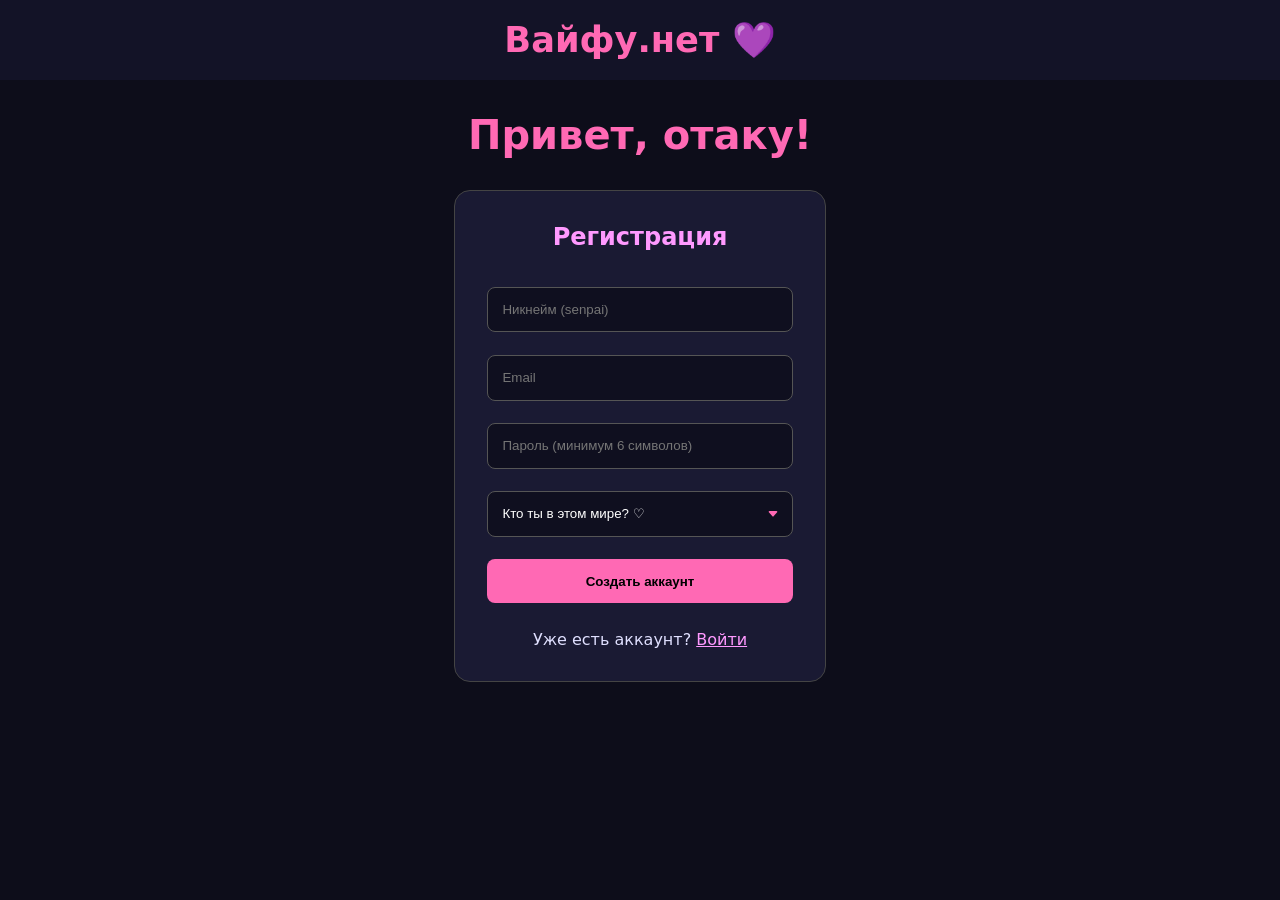
<file: index.html>
<!DOCTYPE html>
<html lang="ru">
<head>
  <meta charset="UTF-8">
  <meta name="viewport" content="width=device-width, initial-scale=1.0">
  <title>Вайфу.нет — Главная</title>
  <style>
    * { margin:0; padding:0; box-sizing:border-box; -webkit-tap-highlight-color:transparent; }

    body {
      font-family: system-ui, sans-serif;
      background: #0d0d1a;
      color: #e0e0ff;
      min-height: 100vh;
      display: flex;
      flex-direction: column;
      padding-bottom: 70px;
    }

    /* ── Шапка ── */
    header {
      background: rgba(13,13,26,0.97);
      padding: 0.9rem 1rem;
      display: flex;
      justify-content: space-between;
      align-items: center;
      position: sticky;
      top: 0;
      z-index: 100;
      border-bottom: 1px solid #222244;
    }
    .logo { font-size: 1.5rem; font-weight: bold; color: #ff69b4; }

    /* ── Нижняя навигация (мобильная) ── */
    .bottom-nav {
      position: fixed;
      bottom: 0; left: 0; right: 0;
      background: rgba(13,13,26,0.97);
      border-top: 1px solid #222244;
      display: flex;
      z-index: 100;
    }
    .bottom-nav a {
      flex: 1;
      display: flex;
      flex-direction: column;
      align-items: center;
      justify-content: center;
      padding: 0.6rem 0.3rem;
      color: #888;
      text-decoration: none;
      font-size: 0.65rem;
      gap: 3px;
      transition: color 0.2s;
    }
    .bottom-nav a.active, .bottom-nav a:hover { color: #ff69b4; }
    .bottom-nav a svg { width: 24px; height: 24px; stroke: currentColor; fill: none; stroke-width: 1.8; }

    /* ── Контент ── */
    main { flex: 1; padding: 1rem; max-width: 640px; width: 100%; margin: 0 auto; }

    #welcomeUser {
      color: #ff69b4;
      font-size: 1.1rem;
      margin-bottom: 1rem;
      text-align: center;
    }

    /* ── Форма поста ── */
    .post-form {
      background: #1a1a33;
      border: 1px solid #333355;
      border-radius: 16px;
      padding: 1rem;
      margin-bottom: 1rem;
    }
    .post-form textarea {
      width: 100%;
      background: #0f0f1f;
      border: 1px solid #444;
      border-radius: 10px;
      color: #e0e0ff;
      padding: 0.8rem;
      font-size: 1rem;
      resize: none;
      min-height: 80px;
      font-family: inherit;
      outline: none;
    }
    .post-form textarea:focus { border-color: #ff69b4; }
    .post-form button {
      margin-top: 0.7rem;
      width: 100%;
      padding: 0.85rem;
      background: #ff69b4;
      border: none;
      border-radius: 10px;
      color: black;
      font-weight: bold;
      font-size: 1rem;
      cursor: pointer;
      min-height: 48px;
    }
    .post-form button:active { background: #e0559f; transform: scale(0.98); }

    /* ── Пост ── */
    .post {
      background: #1a1a33;
      border: 1px solid #2a2a4a;
      border-radius: 16px;
      padding: 1rem;
      margin-bottom: 0.8rem;
    }
    .post-header { display: flex; align-items: center; gap: 10px; margin-bottom: 0.7rem; }
    .post-avatar {
      width: 42px; height: 42px;
      border-radius: 50%;
      object-fit: cover;
      border: 2px solid #ff69b4;
      flex-shrink: 0;
    }
    .post-author { font-weight: bold; color: #ff99ff; font-size: 0.95rem; }
    .post-time { font-size: 0.75rem; color: #666; margin-top: 1px; }
    .post-content { color: #e0e0ff; line-height: 1.6; font-size: 0.95rem; margin-bottom: 0.8rem; word-break: break-word; }

    .post-actions { display: flex; gap: 0.6rem; margin-bottom: 0.6rem; }
    .like-btn {
      background: none;
      border: 1px solid #444;
      color: #ccc;
      padding: 0.45rem 0.9rem;
      border-radius: 20px;
      cursor: pointer;
      font-size: 0.9rem;
      min-height: 40px;
      transition: 0.2s;
    }
    .like-btn.liked { border-color: #ff69b4; color: #ff69b4; }
    .comment-count { display: flex; align-items: center; color: #888; font-size: 0.9rem; }

    /* ── Комментарии ── */
    .comments { margin-top: 0.4rem; }
    .comment {
      background: #0f0f1f;
      border-radius: 8px;
      padding: 0.5rem 0.7rem;
      margin: 0.3rem 0;
      font-size: 0.88rem;
    }
    .comment-header { display: flex; gap: 6px; align-items: baseline; margin-bottom: 2px; }
    .comment-author { color: #ff99ff; font-weight: bold; font-size: 0.85rem; }
    .comment-time { color: #555; font-size: 0.72rem; }
    .comment p { color: #ccc; word-break: break-word; }

    .comment-form { display: flex; gap: 6px; margin-top: 0.6rem; align-items: center; }
    .comment-input {
      flex: 1;
      background: #0f0f1f;
      border: 1px solid #333;
      border-radius: 20px;
      color: white;
      padding: 0.55rem 0.9rem;
      font-size: 0.9rem;
      min-height: 40px;
      outline: none;
    }
    .comment-input:focus { border-color: #ff69b4; }
    .voice-btn {
      width: 40px; height: 40px;
      border-radius: 50%;
      border: 1px solid #444;
      background: #1a1a33;
      color: white;
      font-size: 1rem;
      cursor: pointer;
      display: flex; align-items: center; justify-content: center;
      flex-shrink: 0;
    }
    .voice-btn.recording { background: #ff3333; border-color: #ff3333; }
    .send-comment-btn {
      width: 40px; height: 40px;
      border-radius: 50%;
      border: none;
      background: #ff69b4;
      color: black;
      font-size: 1.2rem;
      cursor: pointer;
      display: flex; align-items: center; justify-content: center;
      flex-shrink: 0;
    }
    .send-comment-btn:active { transform: scale(0.93); }

    /* ── Logout btn в шапке ── */
    #logoutBtn {
      background: none;
      border: 1px solid #444;
      color: #888;
      padding: 0.4rem 0.8rem;
      border-radius: 8px;
      font-size: 0.8rem;
      cursor: pointer;
      min-height: 36px;
    }
    #logoutBtn:active { color: #ff69b4; border-color: #ff69b4; }

    .feed-empty { text-align: center; color: #666; padding: 2rem; }
  </style>
</head>
<body>

  <header>
    <div class="logo">Вайфу.нет 💜</div>
    <button id="logoutBtn" id="logout">Выйти</button>
  </header>

  <main>
    <div id="welcomeUser"></div>

    <div class="post-form">
      <textarea id="postText" placeholder="Что думаешь, отаку? 🌸"></textarea>
      <button onclick="createPost()">Опубликовать</button>
    </div>

    <div id="feed"></div>
  </main>

  <!-- Нижняя навигация -->
  <nav class="bottom-nav">
    <a href="index.html" class="active">
      <svg viewBox="0 0 24 24"><path d="M3 9l9-7 9 7v11a2 2 0 0 1-2 2H5a2 2 0 0 1-2-2z"/><polyline points="9 22 9 12 15 12 15 22"/></svg>
      Главная
    </a>
    <a href="search.html">
      <svg viewBox="0 0 24 24"><circle cx="11" cy="11" r="8"/><line x1="21" y1="21" x2="16.65" y2="16.65"/></svg>
      Поиск
    </a>
    <a href="chat.html">
      <svg viewBox="0 0 24 24"><path d="M21 15a2 2 0 0 1-2 2H7l-4 4V5a2 2 0 0 1 2-2h14a2 2 0 0 1 2 2z"/></svg>
      Чаты
    </a>
    <a href="profile.html">
      <svg viewBox="0 0 24 24"><path d="M20 21v-2a4 4 0 0 0-4-4H8a4 4 0 0 0-4 4v2"/><circle cx="12" cy="7" r="4"/></svg>
      Профиль
    </a>
  </nav>

  <script src="script.js"></script>
  <script>
    document.getElementById('logoutBtn').addEventListener('click', () => {
      localStorage.removeItem('currentWaifuUser');
      window.location.href = 'login.html';
    });
  </script>
</body>
</html>
</file>
<file: style.css>
* {
  margin: 0;
  padding: 0;
  box-sizing: border-box;
}

body {
  font-family: 'Segoe UI', Tahoma, Geneva, Verdana, sans-serif;
  background: #0d0d1a;
  color: #e0e0ff;
  min-height: 100vh;
  display: flex;
  flex-direction: column;
}

header {
  background: rgba(20, 20, 40, 0.9);
  padding: 1rem 5%;
  display: flex;
  justify-content: space-between;
  align-items: center;
  position: sticky;
  top: 0;
  z-index: 10;
}

.logo {
  font-size: 1.8rem;
  font-weight: bold;
  color: #ff69b4;
}

nav a {
  color: #ccc;
  text-decoration: none;
  margin-left: 1.5rem;
}

nav a:hover { color: #ff69b4; }

main {
  flex: 1;
  padding: 2rem 5%;
  text-align: center;
}

form {
  max-width: 420px;
  margin: 2rem auto;
  background: #1a1a33;
  padding: 2rem;
  border-radius: 16px;
  border: 1px solid #444466;
}

input, button {
  width: 100%;
  padding: 0.9rem;
  margin: 0.8rem 0;
  border-radius: 8px;
  border: 1px solid #555;
  background: #0f0f1f;
  color: white;
  font-size: 1rem;
}

button {
  background: #ff69b4;
  border: none;
  color: black;
  font-weight: bold;
  cursor: pointer;
  transition: 0.3s;
}

button:hover {
  background: #ff8ac4;
  transform: translateY(-2px);
}

.hidden { display: none; }

.error {
  color: #ff5555;
  margin: 0.5rem 0;
  font-size: 0.9rem;
}

.welcome {
  font-size: 2.2rem;
  margin: 1.5rem 0;
  color: #ff69b4;
}

/* Дополнительно для чата и поиска (чтобы всё выглядело coherent) */
#searchResults div, .message {
  background: #1e1e38;
  padding: 1rem;
  margin: 1rem 0;
  border-radius: 12px;
}

.my-msg {
  background: #ff69b4;
  color: black;
  margin-left: auto;
}

.other-msg {
  background: #2a2a4a;
}

.start-chat-btn {
  background: #ba55d3;
  color: white;
  padding: 0.6rem 1.2rem;
  border: none;
  border-radius: 8px;
  cursor: pointer;
}

.start-chat-btn:hover {
  background: #d070e0;
}
</file>
